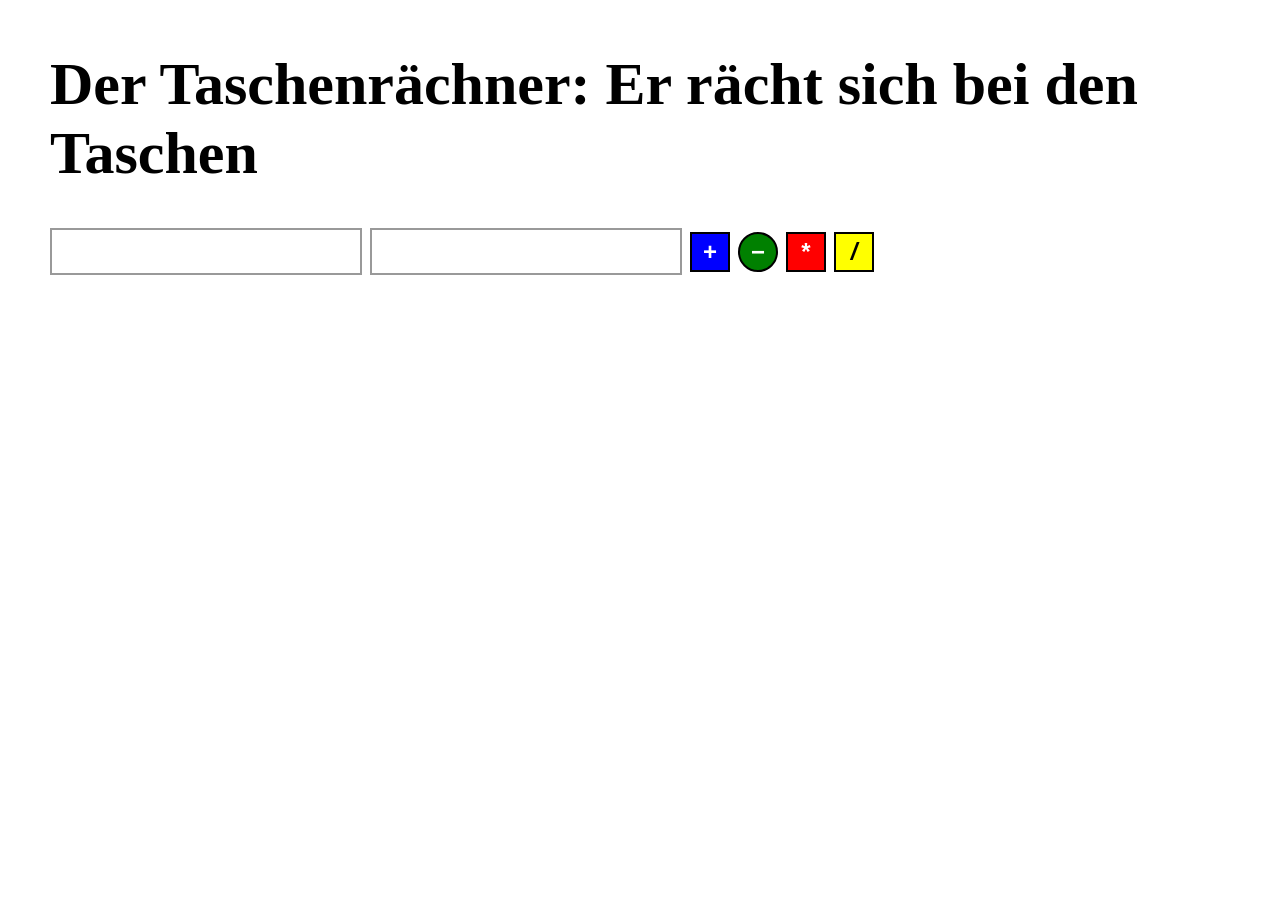
<file: aufgabe1/index.html>
<!DOCTYPE html>
<html lang="de">
<head>
    <meta charset="UTF-8">
    <meta name="viewport" content="width=device-width, initial-scale=1.0">
    <title>Taschenrechner</title>
    <link rel="stylesheet" href="style.css">
</head>
<body>

    <h1>Der Taschenrächner: Er rächt sich bei den Taschen</h1>

    <div class="calculator">
        <input type="number" id="zahl1">
        <input type="number" id="zahl2">

        <button class="plus" onclick="rechnen('+')">+</button>
        <button class="minus" onclick="rechnen('-')">−</button>
        <button class="mal" onclick="rechnen('*')">*</button>
        <button class="geteilt" onclick="rechnen('/')">/</button>
    </div>

    <h2 id="ergebnis"></h2>

<script src="script.js"></script>
</body>
</html>
</file>
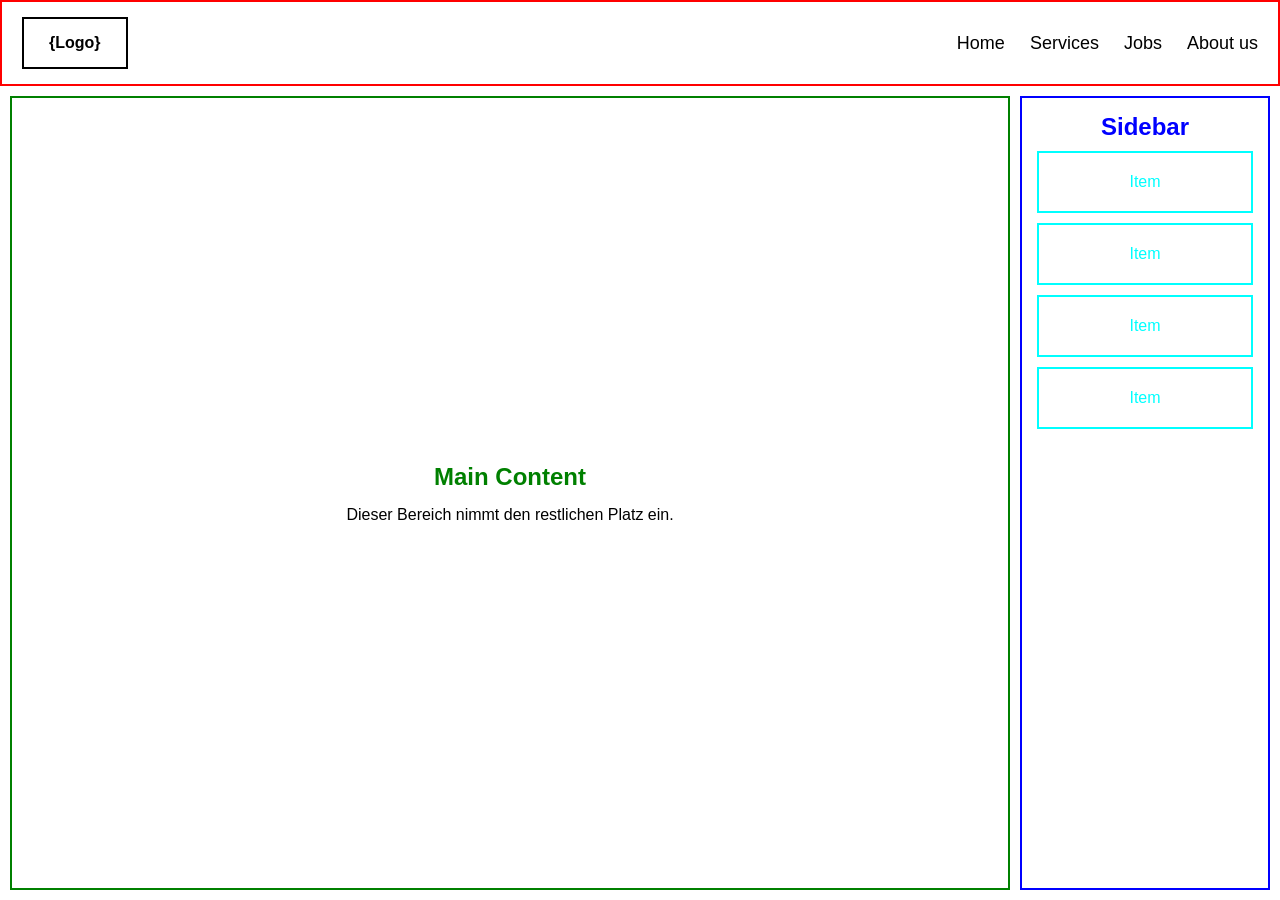
<file: aufgabe3/index.html>
<!DOCTYPE html>
<html lang="de">
<head>
    <meta charset="UTF-8">
    <meta name="viewport" content="width=device-width, initial-scale=1.0">
    <title>Layout-Aufgabe</title>
    <link rel="stylesheet" href="style.css">
</head>
<body>

    <header>
        <div class="logo">{Logo}</div>
        <nav>
            <a href="#home">Home</a>
            <a href="#services">Services</a>
            <a href="#jobs">Jobs</a>
            <a href="#about">About us</a>
        </nav>
    </header>

    <main>
        <section class="content">
            <h1>Main Content</h1>
            <p>Dieser Bereich nimmt den restlichen Platz ein.</p>
        </section>

        <aside class="sidebar">
            <h2>Sidebar</h2>
            <div class="item">Item</div>
            <div class="item">Item</div>
            <div class="item">Item</div>
            <div class="item">Item</div>
        </aside>
    </main>

</body>
</html>
</file>
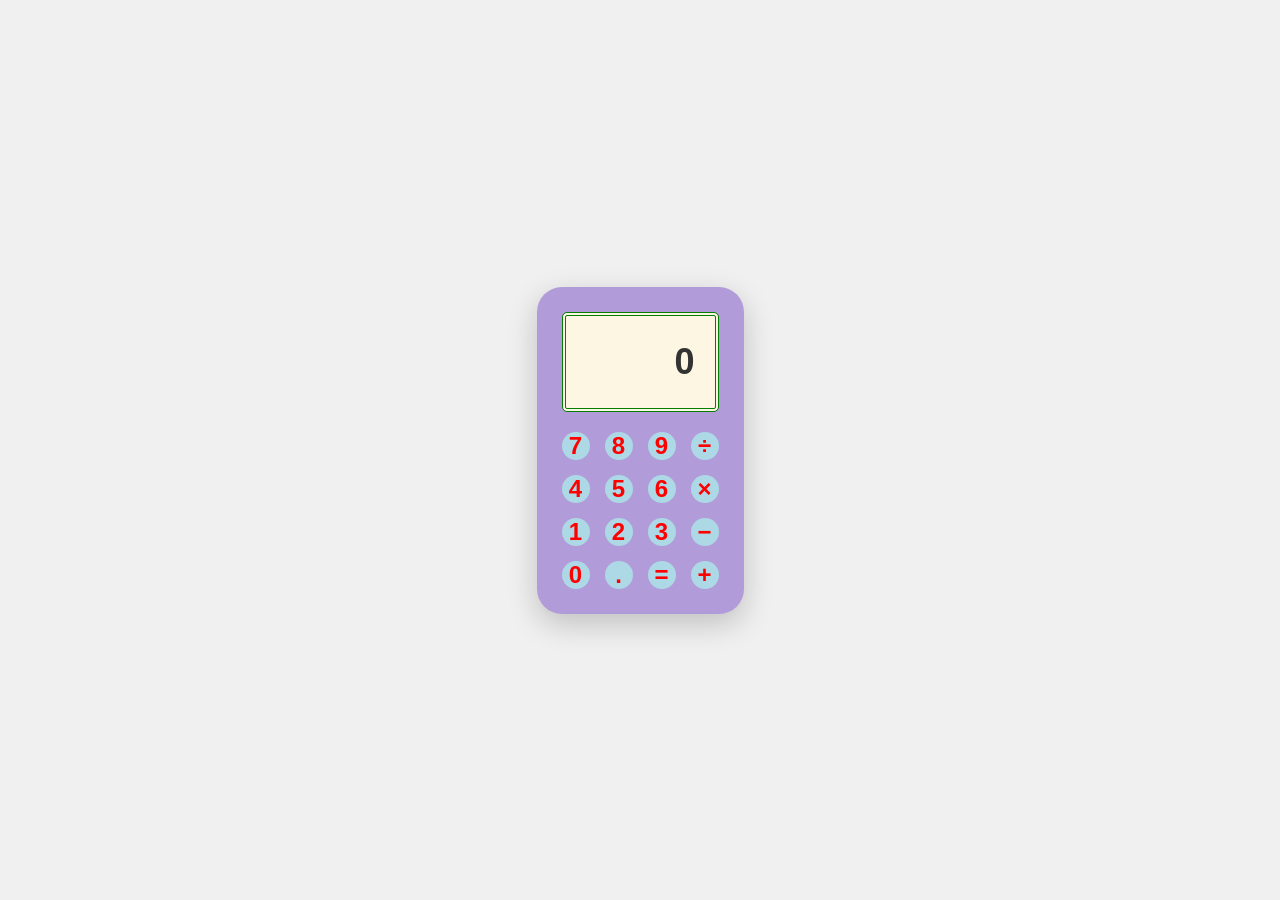
<file: aufgabe4/index.html>
<!DOCTYPE html>
<html lang="de">
<head>
    <meta charset="UTF-8">
    <meta name="viewport" content="width=device-width, initial-scale=1.0">
    <title>Taschenrechner (Grid)</title>
    <link rel="stylesheet" href="style.css">
</head>
<body>

    <div class="calculator">
        <div class="display" id="display">0</div>

        <div class="buttons">
            <button data-value="7">7</button>
            <button data-value="8">8</button>
            <button data-value="9">9</button>
            <button data-value="/" class="op">÷</button>

            <button data-value="4">4</button>
            <button data-value="5">5</button>
            <button data-value="6">6</button>
            <button data-value="*" class="op">×</button>

            <button data-value="1">1</button>
            <button data-value="2">2</button>
            <button data-value="3">3</button>
            <button data-value="-" class="op">−</button>

            <button data-value="0">0</button>
            <button data-value=".">.</button>
            <button data-value="=" class="op">=</button>
            <button data-value="+" class="op">+</button>
        </div>
    </div>

    <script src="script.js"></script>
</body>
</html>
</file>
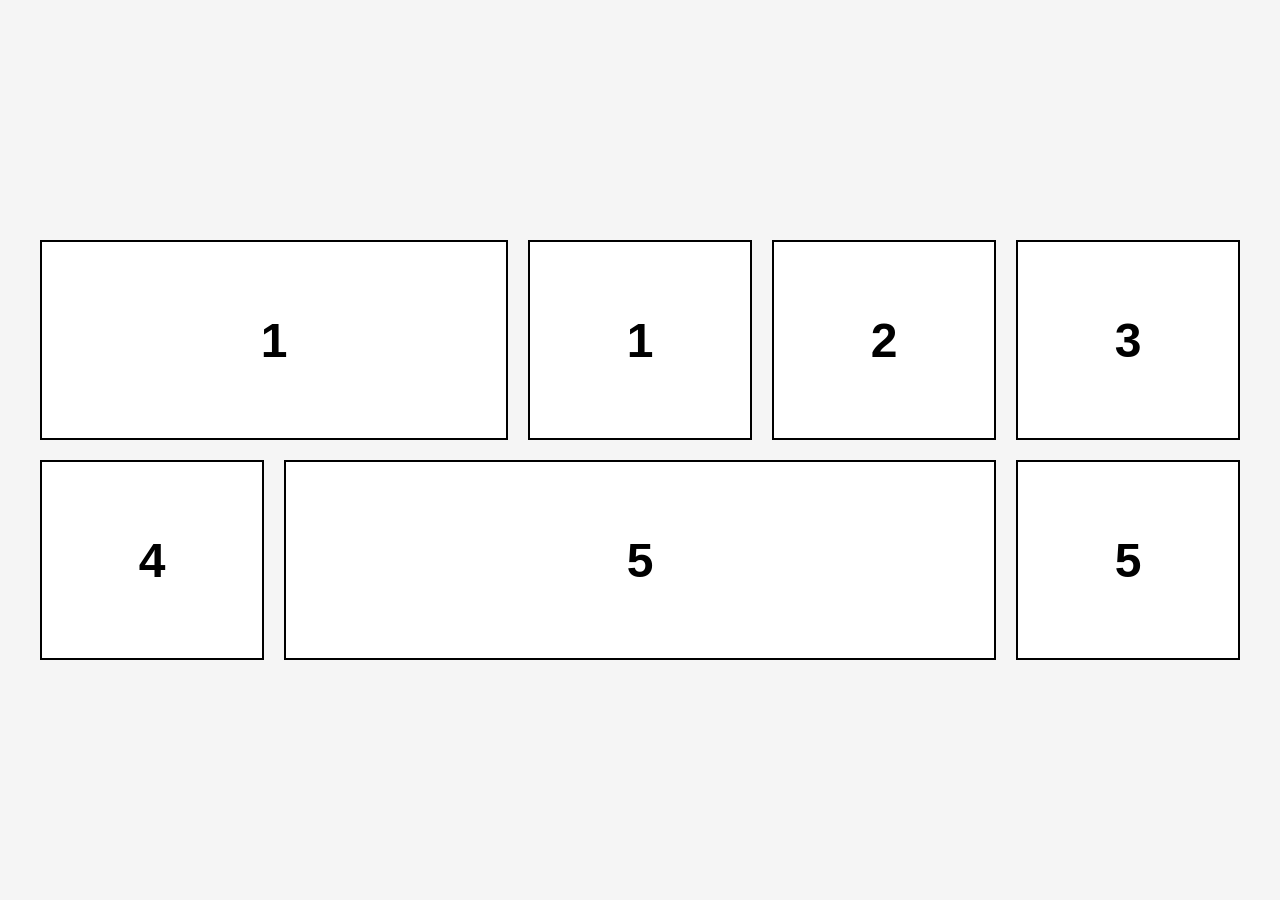
<file: aufgabe5/index.html>
<!DOCTYPE html>
<html lang="de">
<head>
    <meta charset="UTF-8">
    <meta name="viewport" content="width=device-width, initial-scale=1.0">
    <title>Grid-Aufgabe</title>
    <link rel="stylesheet" href="style.css">
</head>
<body>
    <div class="grid">
        <div class="cell a">1</div>
        <div class="cell b">1</div>
        <div class="cell c">2</div>
        <div class="cell d">3</div>
        <div class="cell e">4</div>
        <div class="cell f">5</div>
        <div class="cell g">5</div>
    </div>
</body>
</html>
</file>
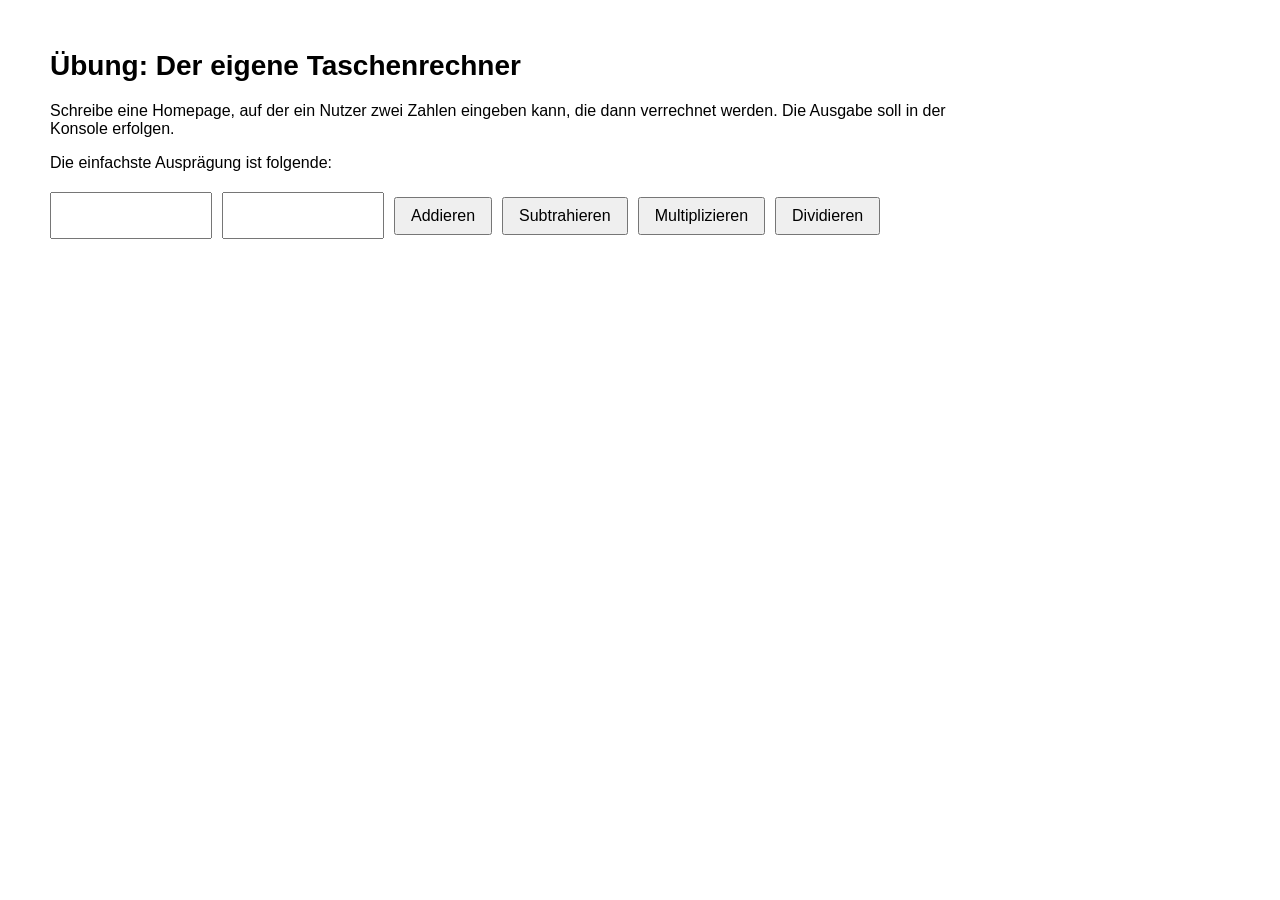
<file: aufgabe6/index.html>
<!DOCTYPE html>
<html lang="de">
<head>
    <meta charset="UTF-8">
    <meta name="viewport" content="width=device-width, initial-scale=1.0">
    <title>Eigener Taschenrechner</title>
    <link rel="stylesheet" href="style.css">
</head>
<body>

    <h1>Übung: Der eigene Taschenrechner</h1>

    <p>Schreibe eine Homepage, auf der ein Nutzer zwei Zahlen eingeben kann, die dann verrechnet werden. Die Ausgabe soll in der Konsole erfolgen.</p>

    <p>Die einfachste Ausprägung ist folgende:</p>

    <div class="rechner">
        <input type="number" id="zahl1">
        <input type="number" id="zahl2">
        <button onclick="rechnen('+')">Addieren</button>
        <button onclick="rechnen('-')">Subtrahieren</button>
        <button onclick="rechnen('*')">Multiplizieren</button>
        <button onclick="rechnen('/')">Dividieren</button>
    </div>

    <script src="script.js"></script>
</body>
</html>
</file>
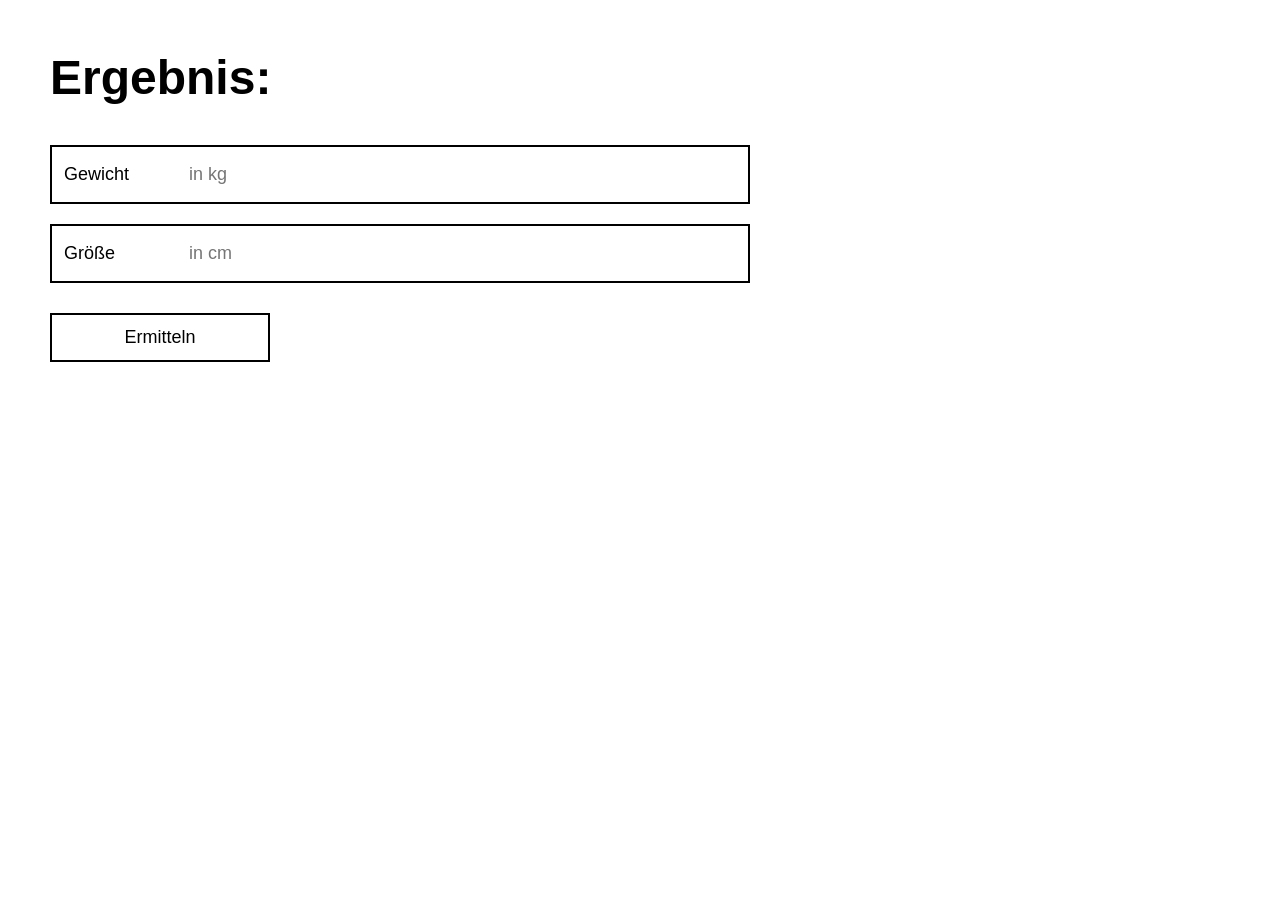
<file: aufgabe7/index.html>
<!DOCTYPE html>
<html lang="de">
<head>
    <meta charset="UTF-8">
    <meta name="viewport" content="width=device-width, initial-scale=1.0">
    <title>BMI-Rechner</title>
    <link rel="stylesheet" href="style.css">
</head>
<body>

    <h1>Ergebnis:</h1>

    <div class="form">
        <label>
            <span>Gewicht</span>
            <input type="number" id="gewicht" placeholder="in kg">
        </label>

        <label>
            <span>Größe</span>
            <input type="number" id="groesse" placeholder="in cm">
        </label>

        <button onclick="ermitteln()">Ermitteln</button>
    </div>

    <div id="ergebnis" class="ergebnis"></div>

    <script src="script.js"></script>
</body>
</html>
</file>
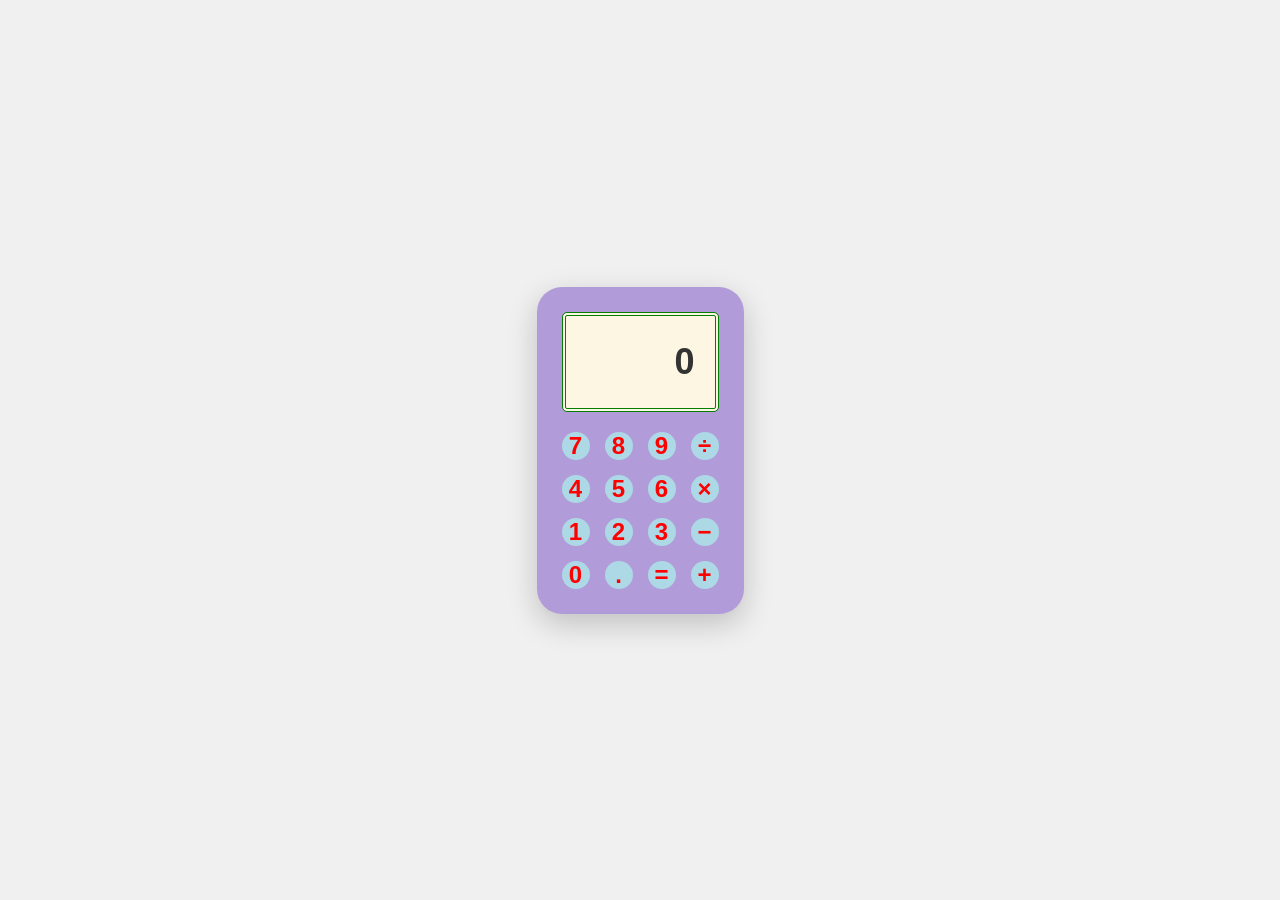
<file: aufgabe8/index.html>
<!DOCTYPE html>
<html lang="de">
<head>
    <meta charset="UTF-8">
    <meta name="viewport" content="width=device-width, initial-scale=1.0">
    <title>Taschenrechner (Live)</title>
    <link rel="stylesheet" href="style.css">
</head>
<body>

    <div class="calculator">
        <div class="display" id="display">0</div>

        <div class="buttons">
            <button data-value="7">7</button>
            <button data-value="8">8</button>
            <button data-value="9">9</button>
            <button data-value="/" class="op">÷</button>

            <button data-value="4">4</button>
            <button data-value="5">5</button>
            <button data-value="6">6</button>
            <button data-value="*" class="op">×</button>

            <button data-value="1">1</button>
            <button data-value="2">2</button>
            <button data-value="3">3</button>
            <button data-value="-" class="op">−</button>

            <button data-value="0">0</button>
            <button data-value=".">.</button>
            <button data-value="=" class="op">=</button>
            <button data-value="+" class="op">+</button>
        </div>
    </div>

    <script src="script.js"></script>
</body>
</html>
</file>
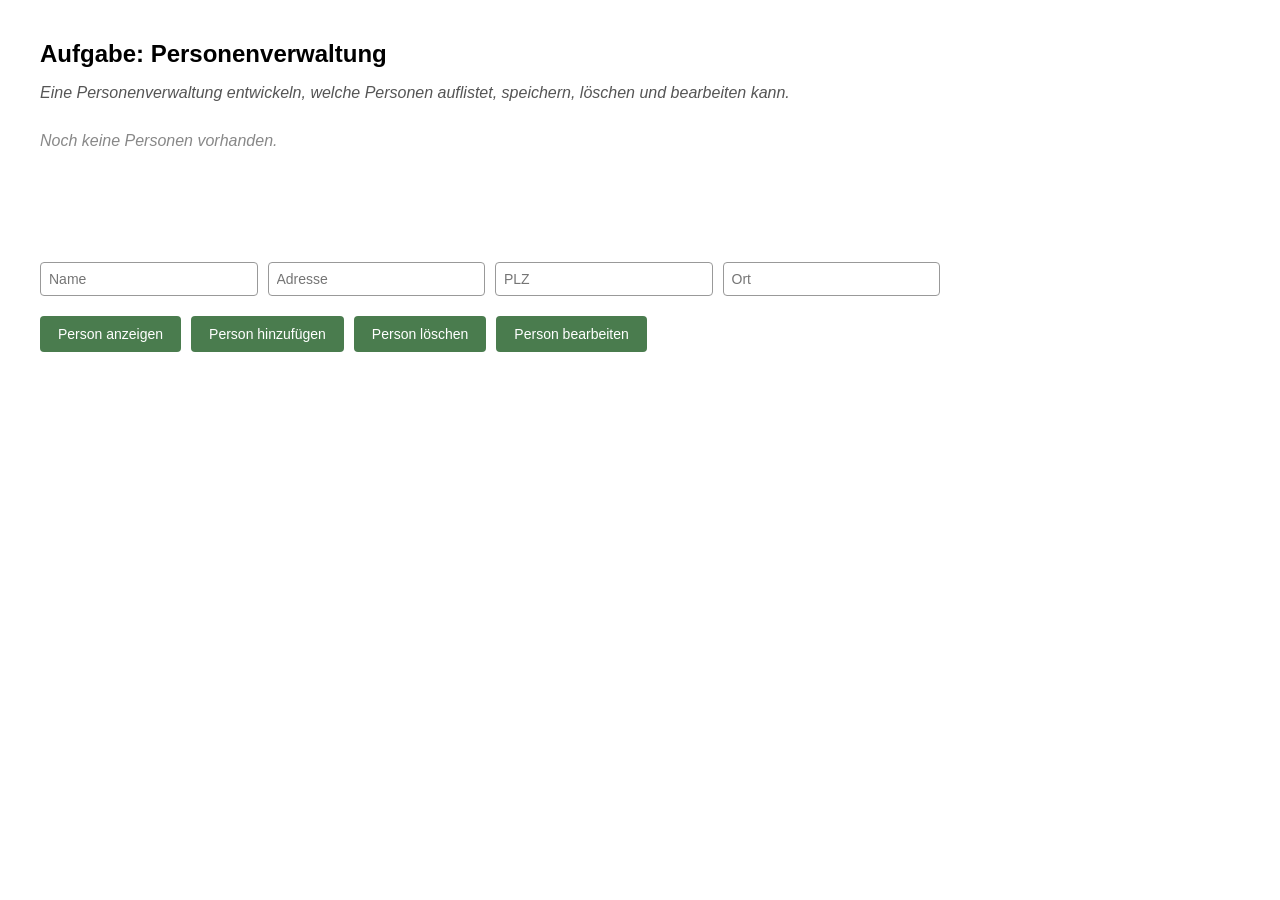
<file: aufgabe9/index.html>
<!DOCTYPE html>
<html lang="de">
<head>
    <meta charset="UTF-8">
    <meta name="viewport" content="width=device-width, initial-scale=1.0">
    <title>Personenverwaltung</title>
    <link rel="stylesheet" href="style.css">
</head>
<body>

    <h1>Aufgabe: Personenverwaltung</h1>
    <p class="aufgabe">Eine Personenverwaltung entwickeln, welche Personen auflistet, speichern, löschen und bearbeiten kann.</p>

    <div id="list"></div>

    <div class="form">
        <input id="name" placeholder="Name">
        <input id="adresse" placeholder="Adresse">
        <input id="plz" placeholder="PLZ">
        <input id="ort" placeholder="Ort">
    </div>

    <div class="buttons">
        <button onclick="anzeigen()">Person anzeigen</button>
        <button onclick="hinzufuegen()">Person hinzufügen</button>
        <button onclick="loeschen()">Person löschen</button>
        <button onclick="bearbeiten()">Person bearbeiten</button>
    </div>

    <script src="script.js"></script>
</body>
</html>
</file>
<file: aufgabe1/style.css>
body{
    font-family: "Times New Roman", serif;
    margin:50px;
}

h1{
    font-size:60px;
    font-weight:bold;
    margin-bottom:40px;
}

.calculator{
    display:flex;
    align-items:center;
    gap:8px;
}

input{
    width:300px;
    height:35px;
    font-size:22px;
    padding:4px;
    border:2px solid #999;
}

button{
    width:40px;
    height:40px;
    font-size:24px;
    font-weight:bold;
    cursor:pointer;
    border:2px solid black;
}

.plus{
    background:blue;
    color:white;
}

.minus{
    background:green;
    color:white;
    border-radius:50%;
}

.mal{
    background:red;
    color:white;
}

.geteilt{
    background:yellow;
    color:black;
    font-style:italic;
}

#ergebnis{
    margin-top:30px;
    font-size:36px;
}
</file>
<file: aufgabe3/style.css>
/* Reset */
* {
    margin: 0;
    padding: 0;
    box-sizing: border-box;
}

body {
    display: flex;
    flex-direction: column;
    height: 100vh;
    font-family: Arial, sans-serif;
}

/* Header */
header {
    display: flex;
    justify-content: space-between;
    align-items: center;
    padding: 15px 20px;
    border: 2px solid red;
}

.logo {
    border: 2px solid black;
    padding: 15px 25px;
    font-weight: bold;
}

nav {
    display: flex;
    gap: 25px;
}

nav a {
    color: black;
    text-decoration: none;
    font-size: 18px;
}

/* Main-Bereich: teilt sich in Content + Sidebar */
main {
    display: flex;
    flex: 1;
    padding: 10px;
    gap: 10px;
}

/* Content: nimmt restlichen Platz */
.content {
    flex: 1;
    border: 2px solid green;
    padding: 30px;
    display: flex;
    flex-direction: column;
    justify-content: center;
    align-items: center;
}

.content h1 {
    color: green;
    margin-bottom: 15px;
}

/* Sidebar: min-width 250px */
.sidebar {
    flex: 0 0 250px;
    border: 2px solid blue;
    padding: 15px;
    display: flex;
    flex-direction: column;
    gap: 10px;
}

.sidebar h2 {
    color: blue;
    text-align: center;
}

.item {
    border: 2px solid cyan;
    padding: 20px;
    text-align: center;
    color: cyan;
}
</file>
<file: aufgabe4/style.css>
/* Reset */
* {
    margin: 0;
    padding: 0;
    box-sizing: border-box;
}

body {
    min-height: 100vh;
    display: flex;
    justify-content: center;
    align-items: center;
    background: #f0f0f0;
    font-family: Arial, sans-serif;
}

/* Äußerer Rahmen: lila, abgerundet */
.calculator {
    display: grid;
    grid-template-rows: auto 1fr;
    gap: 20px;
    background: #b19cd9;
    border-radius: 25px;
    padding: 25px;
    box-shadow: 0 10px 30px rgba(0, 0, 0, 0.2);
}

/* Display: oben, horizontal, breit, mit grünem Doppelrahmen */
.display {
    background: #fdf6e3;
    border: 4px double green;
    border-radius: 5px;
    height: 100px;
    display: flex;
    align-items: center;
    justify-content: flex-end;
    font-size: 36px;
    font-weight: bold;
    color: #333;
    padding: 0 20px;
    word-break: break-all;
}

/* Buttons: 4x4 Grid */
.buttons {
    display: grid;
    grid-template-columns: repeat(4, 1fr);
    grid-template-rows: repeat(4, 1fr);
    gap: 15px;
}

/* Runde, hellblaue Buttons mit roter Schrift */
button {
    background: lightblue;
    color: red;
    border: none;
    border-radius: 50%;
    font-size: 24px;
    font-weight: bold;
    cursor: pointer;
    aspect-ratio: 1;
    transition: transform 0.1s;
}

button:hover {
    transform: scale(1.05);
}

button:active {
    transform: scale(0.95);
}
</file>
<file: aufgabe5/style.css>
/* Reset */
* {
    margin: 0;
    padding: 0;
    box-sizing: border-box;
}

body {
    min-height: 100vh;
    display: flex;
    justify-content: center;
    align-items: center;
    background: #f5f5f5;
    font-family: Arial, sans-serif;
    padding: 20px;
}

/* Grid: 2 Reihen, obere Reihe 4 Zellen, untere Reihe 3 Zellen */
.grid {
    display: grid;
    grid-template-columns: repeat(5, 1fr);
    grid-template-rows: 200px 200px;
    grid-template-areas:
        "a a b c d"
        "e f f f g";
    gap: 20px;
    width: 100%;
    max-width: 1200px;
}

/* Zellen */
.cell {
    border: 2px solid black;
    background: white;
    display: flex;
    align-items: center;
    justify-content: center;
    font-size: 48px;
    font-weight: bold;
}

.a { grid-area: a; }
.b { grid-area: b; }
.c { grid-area: c; }
.d { grid-area: d; }
.e { grid-area: e; }
.f { grid-area: f; }
.g { grid-area: g; }
</file>
<file: aufgabe6/style.css>
body {
    font-family: Arial, sans-serif;
    margin: 50px;
    max-width: 900px;
}

h1 {
    font-size: 28px;
    margin-bottom: 20px;
}

p {
    margin-bottom: 15px;
}

.rechner {
    display: flex;
    gap: 10px;
    align-items: center;
    margin-top: 20px;
    flex-wrap: wrap;
}

input {
    width: 150px;
    height: 35px;
    font-size: 18px;
    padding: 4px;
}

button {
    height: 38px;
    padding: 0 15px;
    font-size: 16px;
    cursor: pointer;
}
</file>
<file: aufgabe7/style.css>
body {
    font-family: Arial, sans-serif;
    margin: 50px;
    max-width: 700px;
}

h1 {
    font-size: 48px;
    margin-bottom: 40px;
}

.form {
    display: flex;
    flex-direction: column;
    gap: 20px;
}

label {
    display: flex;
    align-items: center;
    border: 2px solid black;
    padding: 12px;
}

label span {
    width: 120px;
    font-size: 18px;
}

label input {
    flex: 1;
    border: none;
    outline: none;
    font-size: 18px;
    padding: 5px;
    background: transparent;
}

button {
    width: 220px;
    border: 2px solid black;
    padding: 12px 20px;
    font-size: 18px;
    background: white;
    cursor: pointer;
    margin-top: 10px;
}

button:hover {
    background: #f0f0f0;
}

.ergebnis {
    margin-top: 30px;
    font-size: 22px;
    font-weight: bold;
    min-height: 30px;
}
</file>
<file: aufgabe8/style.css>
/* Reset */
* {
    margin: 0;
    padding: 0;
    box-sizing: border-box;
}

body {
    min-height: 100vh;
    display: flex;
    justify-content: center;
    align-items: center;
    background: #f0f0f0;
    font-family: Arial, sans-serif;
}

/* Äußerer Rahmen: lila, abgerundet */
.calculator {
    display: grid;
    grid-template-rows: auto 1fr;
    gap: 20px;
    background: #b19cd9;
    border-radius: 25px;
    padding: 25px;
    box-shadow: 0 10px 30px rgba(0, 0, 0, 0.2);
}

/* Display: oben, horizontal, breit */
.display {
    background: #fdf6e3;
    border: 4px double green;
    border-radius: 5px;
    height: 100px;
    display: flex;
    align-items: center;
    justify-content: flex-end;
    font-size: 36px;
    font-weight: bold;
    color: #333;
    padding: 0 20px;
    word-break: break-all;
}

/* Buttons: 4x4 Grid */
.buttons {
    display: grid;
    grid-template-columns: repeat(4, 1fr);
    grid-template-rows: repeat(4, 1fr);
    gap: 15px;
}

/* Runde, hellblaue Buttons mit roter Schrift */
button {
    background: lightblue;
    color: red;
    border: none;
    border-radius: 50%;
    font-size: 24px;
    font-weight: bold;
    cursor: pointer;
    aspect-ratio: 1;
    transition: transform 0.1s;
}

button:hover {
    transform: scale(1.05);
}

button:active {
    transform: scale(0.95);
}
</file>
<file: aufgabe9/style.css>
body {
    font-family: Arial, sans-serif;
    margin: 40px;
    max-width: 900px;
}

h1 {
    font-size: 24px;
    margin-bottom: 10px;
}

.aufgabe {
    color: #555;
    margin-bottom: 30px;
    font-style: italic;
}

#list {
    margin-bottom: 30px;
    min-height: 100px;
}

#list .leer {
    color: #888;
    font-style: italic;
}

#list .eintrag {
    padding: 6px 0;
    font-size: 16px;
}

#list .eintrag::before {
    content: "✓ ";
    color: green;
    font-weight: bold;
}

.form {
    display: flex;
    gap: 10px;
    flex-wrap: wrap;
    margin-bottom: 20px;
}

.form input {
    flex: 1;
    min-width: 150px;
    padding: 8px;
    font-size: 14px;
    border: 1px solid #999;
    border-radius: 4px;
}

.buttons {
    display: flex;
    gap: 10px;
    flex-wrap: wrap;
}

.buttons button {
    padding: 10px 18px;
    font-size: 14px;
    cursor: pointer;
    background: #4a7c4e;
    color: white;
    border: none;
    border-radius: 4px;
}

.buttons button:hover {
    background: #3a6c3e;
}
</file>
